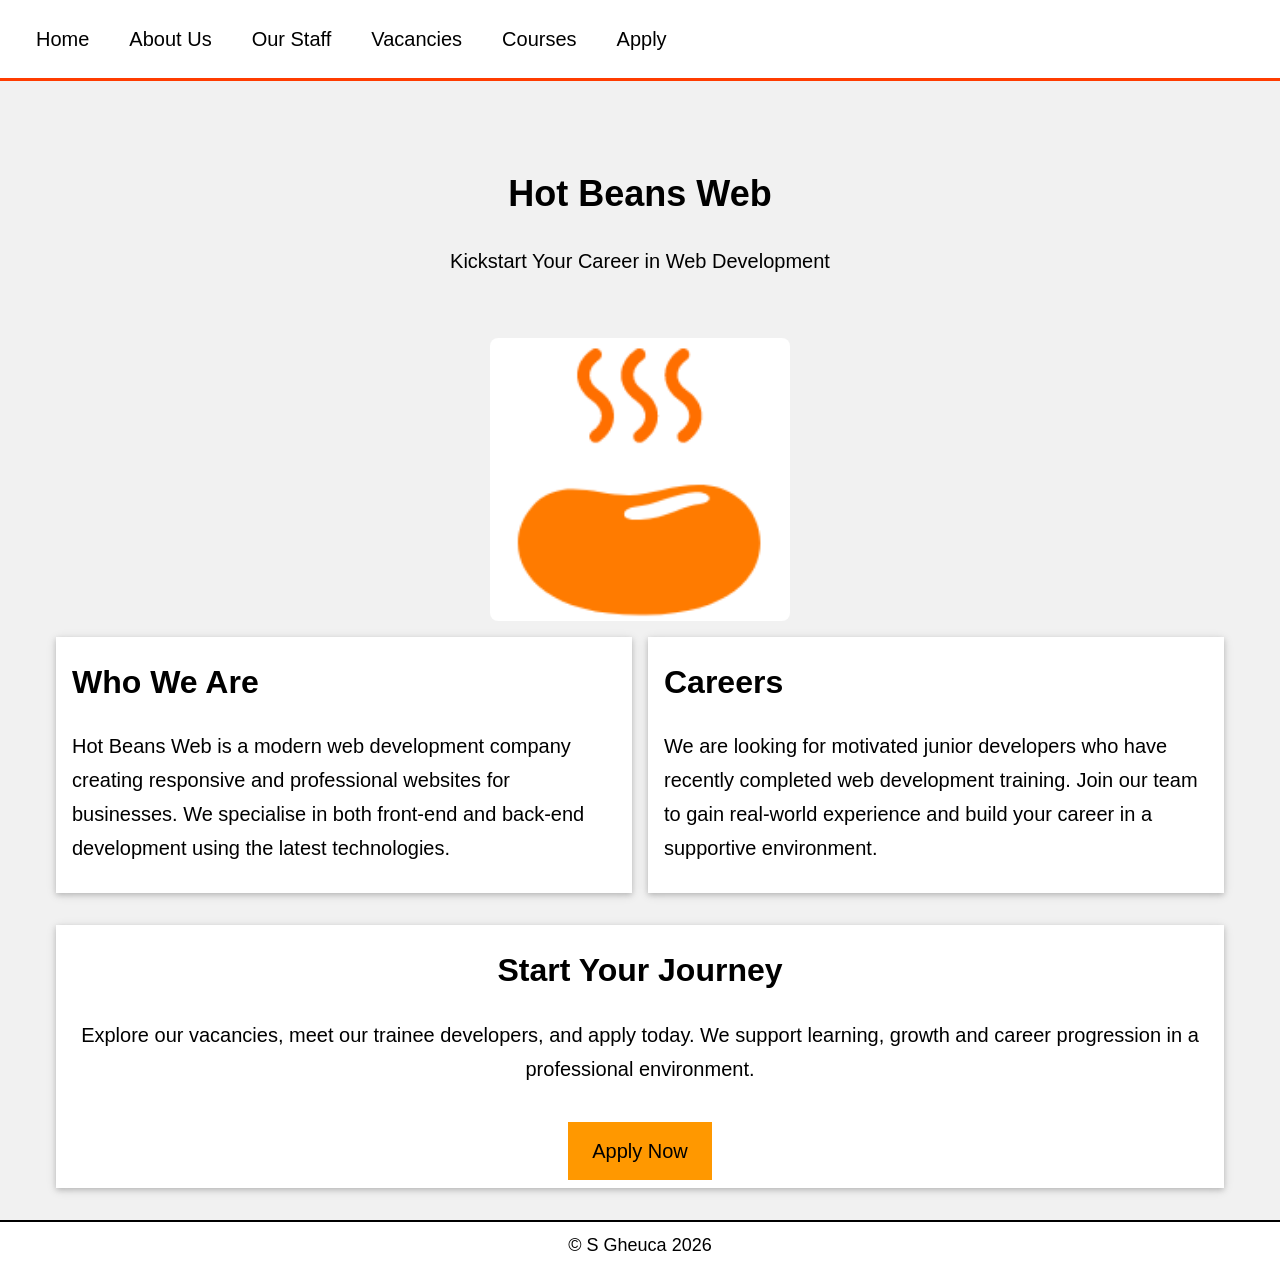
<file: index.html>
<!DOCTYPE html>
<html lang="en">
<head>
<meta charset="UTF-8">
<meta name="viewport" content="width=device-width, initial-scale=1.0">
<title>Hot Beans Web</title>

<link rel="stylesheet" href="https://www.w3schools.com/w3css/4/w3.css">
<link rel="stylesheet" href="styles.css">

</head>

<body class="w3-light-grey">


<nav class="w3-white">
<div class="w3-bar w3-center w3-padding">
<a href="index.html" class="w3-bar-item w3-button">Home</a>
<a href="AboutUs.html" class="w3-bar-item w3-button">About Us</a>
<a href="OurStaff.html" class="w3-bar-item w3-button">Our Staff</a>
<a href="Jobs.html" class="w3-bar-item w3-button">Vacancies</a>
<a href="Courses.html" class="w3-bar-item w3-button">Courses</a>
<a href="ApplicationForm.html" class="w3-bar-item w3-button">Apply</a>
</div>
</nav>


<div class="w3-content w3-padding-32" style="max-width:1200px">

<header class="w3-center">
<h1 class="w3-xxlarge">Hot Beans Web</h1>
<p>Kickstart Your Career in Web Development</p>
</header>


<div class="w3-center w3-margin-bottom">
<img src="Images/logo.png" 
     alt="Company Logo" 
     style="max-width:300px; width:100%; height:auto; border-radius:8px;">
</div>

<div class="w3-row-padding">


<div class="w3-col m6 s12">
<div class="w3-card w3-white w3-padding w3-margin-bottom">
<h2>Who We Are</h2>
<p>
Hot Beans Web is a modern web development company creating responsive and professional websites for businesses. 
We specialise in both front-end and back-end development using the latest technologies.
</p>
</div>
</div>


<div class="w3-col m6 s12">
<div class="w3-card w3-white w3-padding w3-margin-bottom">
<h2>Careers</h2>
<p>
We are looking for motivated junior developers who have recently completed web development training. 
Join our team to gain real-world experience and build your career in a supportive environment.
</p>
</div>
</div>


<div class="w3-col m12 w3-margin-top">
<div class="w3-card w3-white w3-padding w3-center">

<h2>Start Your Journey</h2>

<p>
Explore our vacancies, meet our trainee developers, and apply today. 
We support learning, growth and career progression in a professional environment.
</p>

<a href="ApplicationForm.html" 
   class="w3-button w3-orange w3-margin-top w3-padding-large">
   Apply Now
</a>

</div>
</div>

</div>
</div>

<!-- FOOTER -->
<footer class="w3-center w3-padding w3-white">
© S Gheuca 2026
</footer>

</body>
</html>
</file>
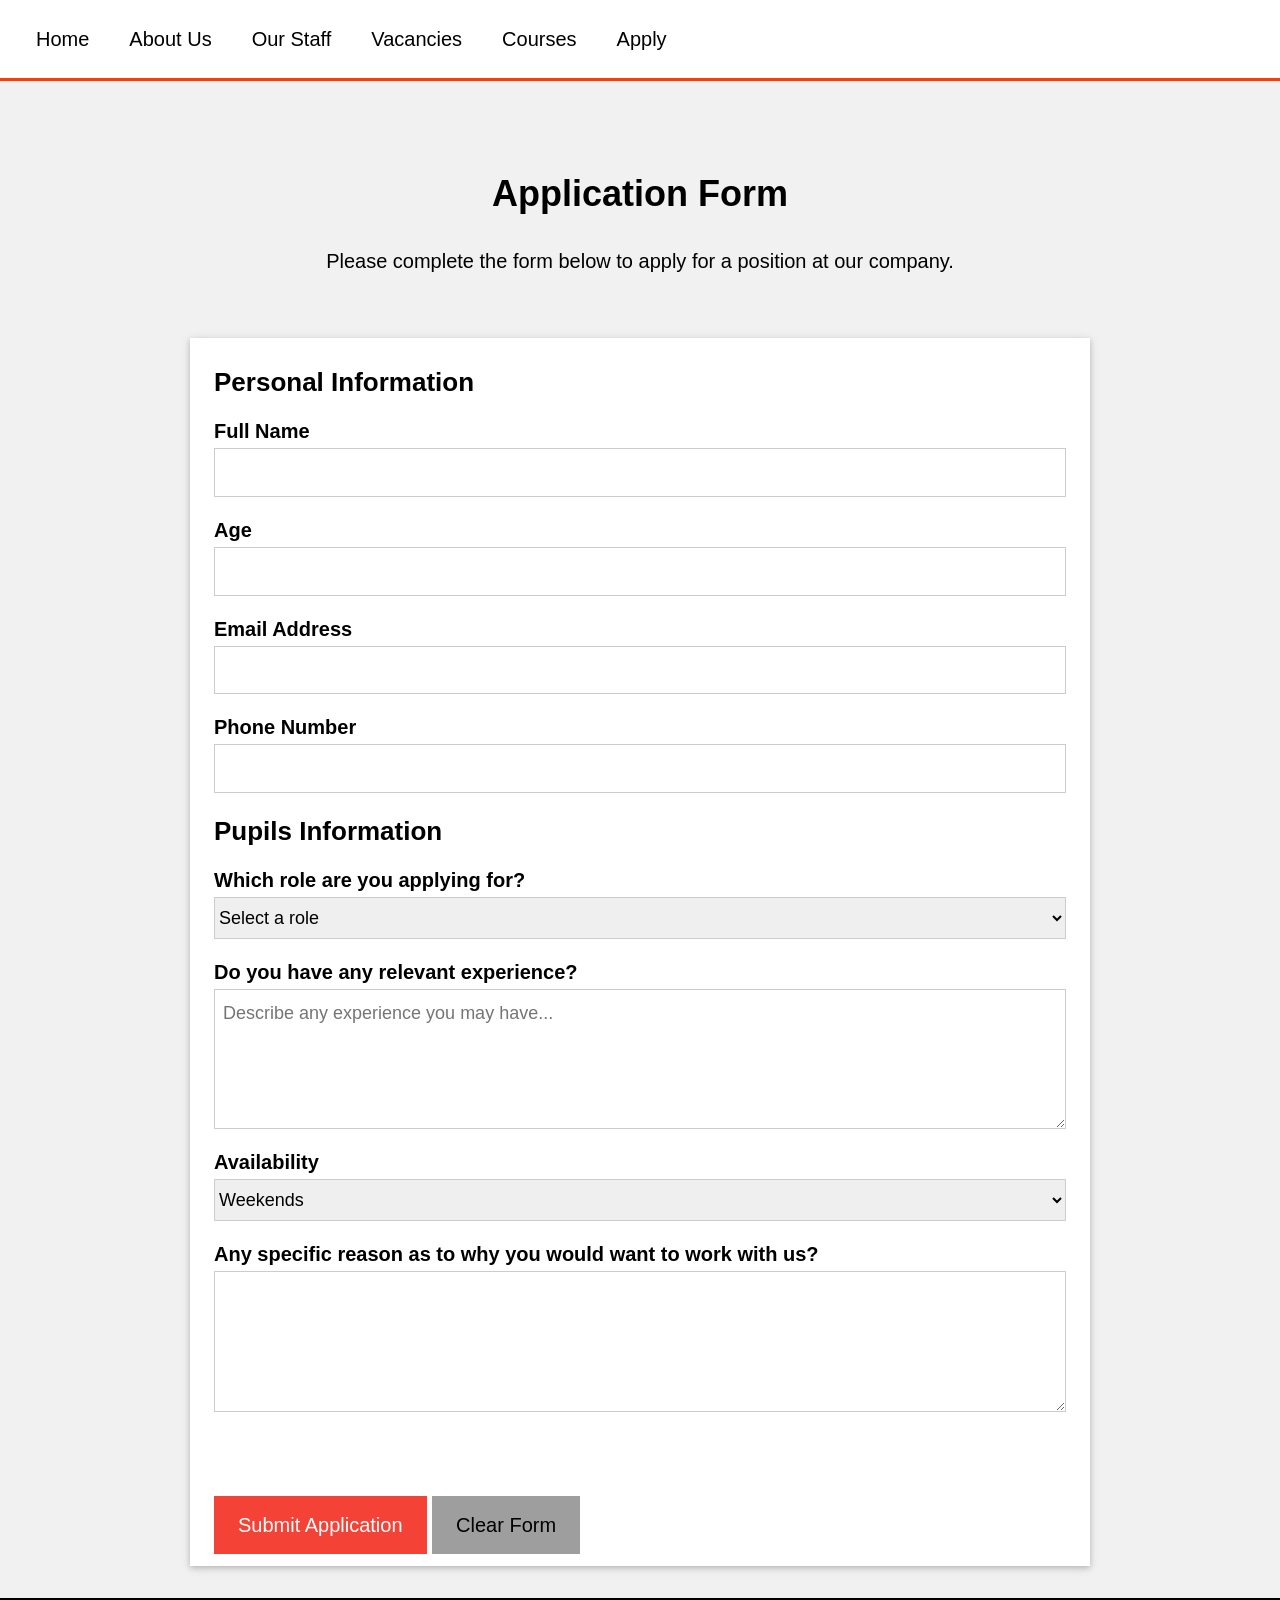
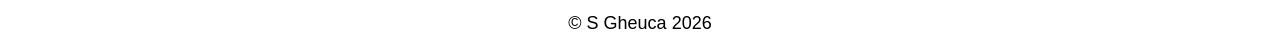
<file: ApplicationForm.html>
<!DOCTYPE html>
<html lang="en">
<head>
<meta charset="UTF-8">
<meta name="viewport" content="width=device-width, initial-scale=1.0">
<title>Applications</title>

<link rel="stylesheet" href="https://www.w3schools.com/w3css/4/w3.css">
<link rel="stylesheet" href="styles.css">

</head>

<body class="w3-light-grey">

<nav class="w3-white">
<div class="w3-bar w3-center w3-padding">
<a href="index.html" class="w3-bar-item w3-button">Home</a>
<a href="AboutUs.html" class="w3-bar-item w3-button">About Us</a>
<a href="OurStaff.html" class="w3-bar-item w3-button">Our Staff</a>
<a href="Jobs.html" class="w3-bar-item w3-button">Vacancies</a>
<a href="Courses.html" class="w3-bar-item w3-button">Courses</a>
<a href="ApplicationForm.html" class="w3-bar-item w3-button">Apply</a>
</div>
</nav>

<div class="w3-content w3-padding-32" style="max-width:900px">

<header class="w3-center">
<h1 class="w3-xxlarge">Application Form</h1>
<p>Please complete the form below to apply for a position at our company.</p>
</header>

<div class="w3-card w3-white w3-padding-large">

<form action="#" method="post">

<h3>Personal Information</h3>

<label>Full Name</label>
<input class="w3-input w3-border w3-margin-bottom" type="text" required>

<label>Age</label>
<input class="w3-input w3-border w3-margin-bottom" type="number" min="18" required>

<label>Email Address</label>
<input class="w3-input w3-border w3-margin-bottom" type="email" required>

<label>Phone Number</label>
<input class="w3-input w3-border w3-margin-bottom" type="tel">

<h3>Pupils Information</h3>

<label>Which role are you applying for?</label>
<select class="w3-select w3-border w3-margin-bottom" required>
<option value="" disabled selected>Select a role</option>
<option>Junior Web Developer</option>
<option>Front-End Developer</option>
</select>

<label>Do you have any relevant experience?</label>
<textarea class="w3-input w3-border w3-margin-bottom" rows="4" placeholder="Describe any experience you may have..."></textarea>

<label>Availability</label>
<select class="w3-select w3-border w3-margin-bottom">
<option>Weekends</option>
<option>Weekdays</option>
<option>Both</option>
<option>Part-Time</option>
</select>

<label>Any specific reason as to why you would want to work with us?</label>
<textarea class="w3-input w3-border w3-margin-bottom" rows="4"></textarea>

<br><br>

<button class="w3-button w3-red w3-padding-large" type="submit">
Submit Application
</button>

<button class="w3-button w3-grey w3-padding-large" type="reset">
Clear Form
</button>

</form>

</div>

</div>

<footer class="w3-center w3-padding w3-white">
© S Gheuca 2026
</footer>

</body>
</html>
</file>
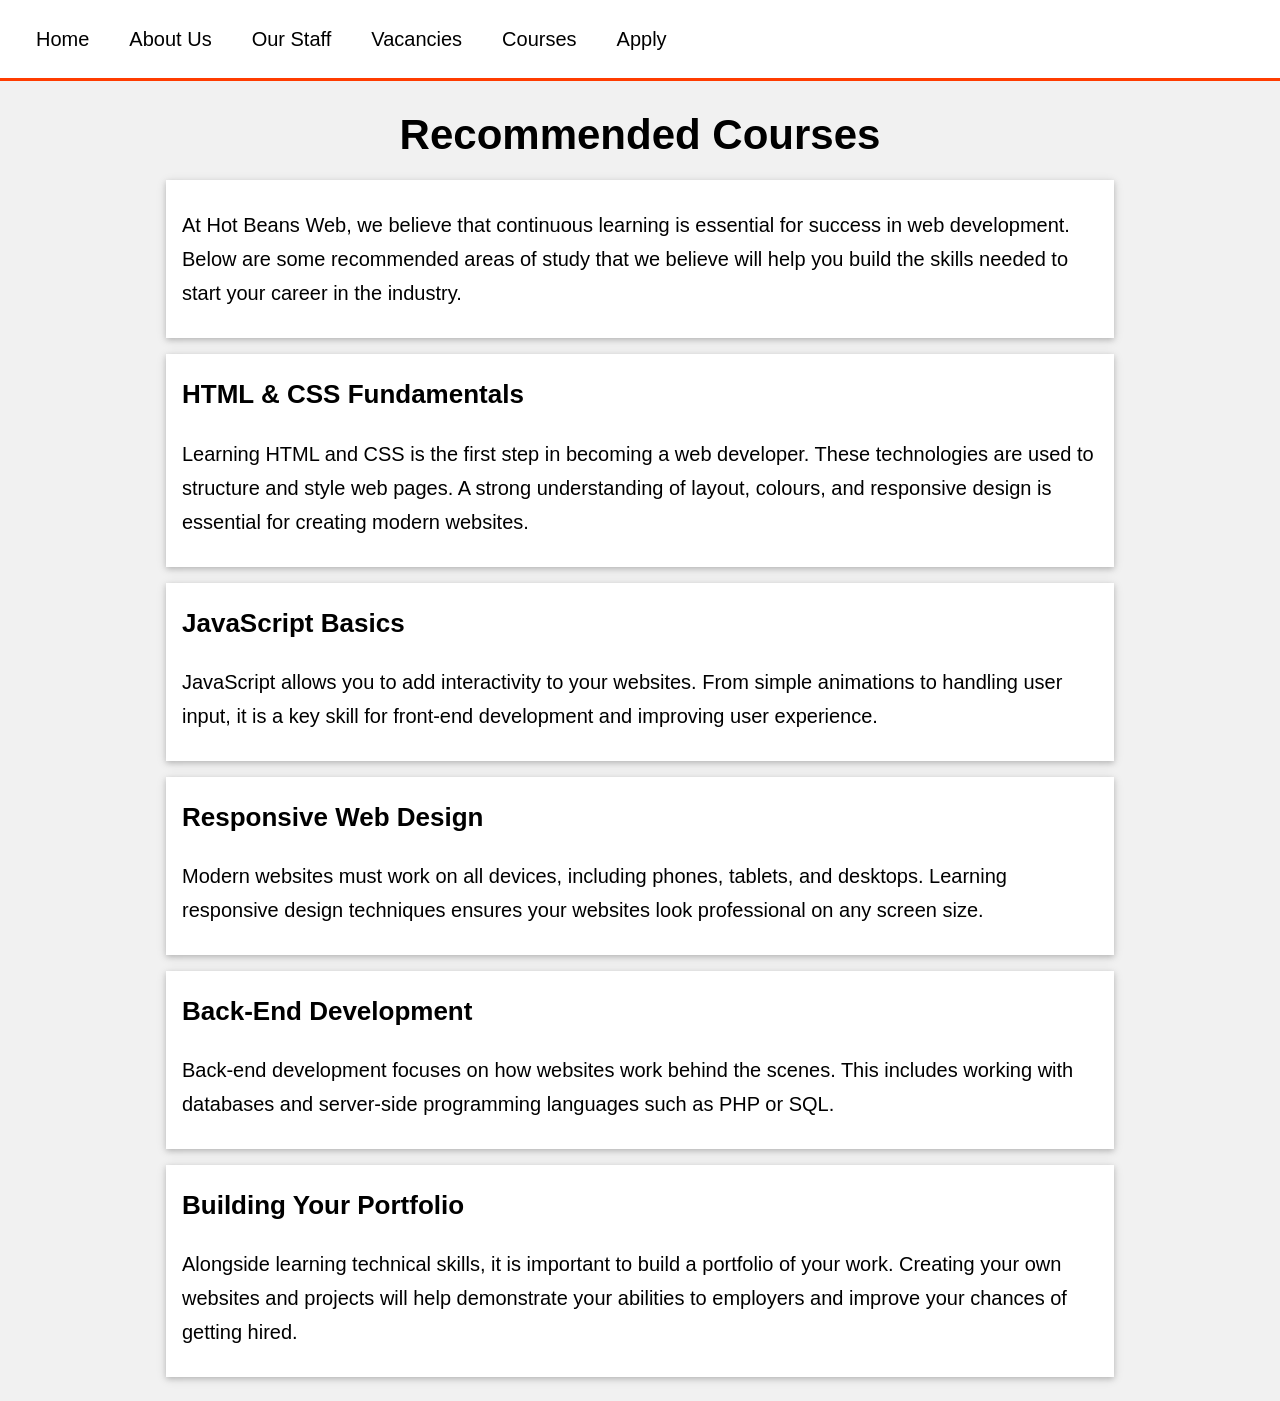
<file: Courses.html>
<!DOCTYPE html>
<html lang="en">
<head>
<meta charset="UTF-8">
<meta name="viewport" content="width=device-width, initial-scale=1.0">
<title>Hot Beans Web</title>

<link rel="stylesheet" href="https://www.w3schools.com/w3css/4/w3.css">

<link rel="stylesheet" href="styles.css">

</head>

<body class="w3-light-grey">

<nav class="w3-white">
<div class="w3-bar w3-center w3-padding">
<a href="index.html" class="w3-bar-item w3-button">Home</a>
<a href="AboutUs.html" class="w3-bar-item w3-button">About Us</a>
<a href="OurStaff.html" class="w3-bar-item w3-button">Our Staff</a>
<a href="Jobs.html" class="w3-bar-item w3-button">Vacancies</a>
<a href="Courses.html" class="w3-bar-item w3-button">Courses</a>
<a href="ApplicationForm.html" class="w3-bar-item w3-button">Apply</a>
</div>
</nav>

<div class="w3-content w3-padding">

  <h1 class="w3-center">Recommended Courses</h1>

  <!-- Intro -->
  <div class="w3-card w3-white w3-padding w3-margin-bottom">
    <p>
      At Hot Beans Web, we believe that continuous learning is essential for success in web development. 
      Below are some recommended areas of study that we believe will help you build the skills needed 
      to start your career in the industry.
    </p>
  </div>

 
  <div class="w3-card w3-white w3-padding w3-margin-bottom">
    <h3>HTML & CSS Fundamentals</h3>
    <p>
      Learning HTML and CSS is the first step in becoming a web developer. These technologies are used 
      to structure and style web pages. A strong understanding of layout, colours, and responsive design 
      is essential for creating modern websites.
    </p>
  </div>

  
  <div class="w3-card w3-white w3-padding w3-margin-bottom">
    <h3>JavaScript Basics</h3>
    <p>
      JavaScript allows you to add interactivity to your websites. From simple animations to handling 
      user input, it is a key skill for front-end development and improving user experience.
    </p>
  </div>


  <div class="w3-card w3-white w3-padding w3-margin-bottom">
    <h3>Responsive Web Design</h3>
    <p>
      Modern websites must work on all devices, including phones, tablets, and desktops. Learning 
      responsive design techniques ensures your websites look professional on any screen size.
    </p>
  </div>


  <div class="w3-card w3-white w3-padding w3-margin-bottom">
    <h3>Back-End Development</h3>
    <p>
      Back-end development focuses on how websites work behind the scenes. This includes working with 
      databases and server-side programming languages such as PHP or SQL.
    </p>
  </div>


  <div class="w3-card w3-white w3-padding w3-margin-bottom">
    <h3>Building Your Portfolio</h3>
    <p>
      Alongside learning technical skills, it is important to build a portfolio of your work. Creating 
      your own websites and projects will help demonstrate your abilities to employers and improve 
      your chances of getting hired.
    </p>
  </div>

</div>
</file>
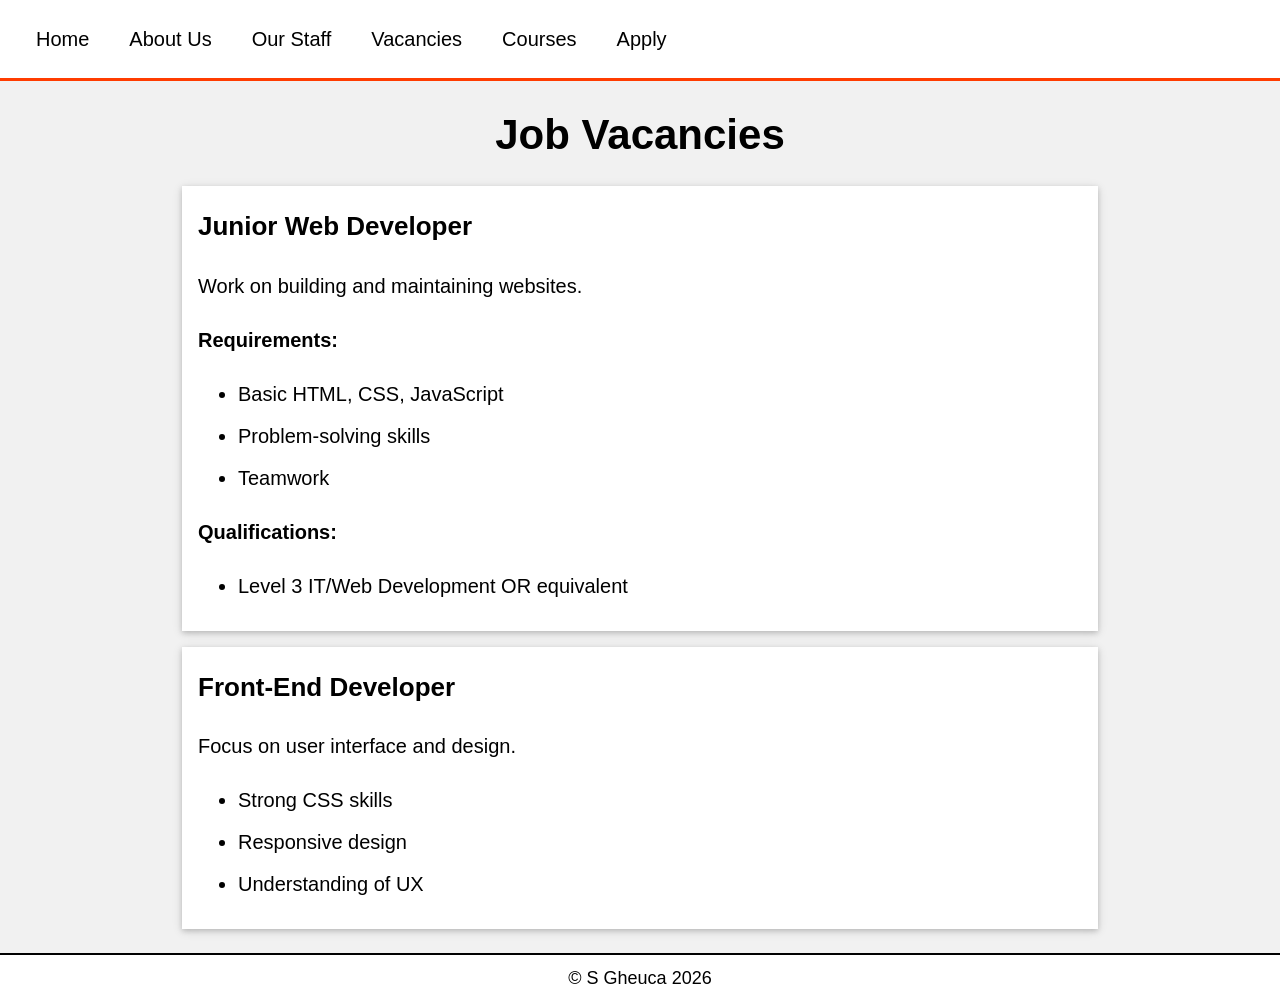
<file: Jobs.html>
<!DOCTYPE html>
<html lang="en">
<head>
<meta charset="UTF-8">
<meta name="viewport" content="width=device-width, initial-scale=1.0">
<title>Hot Beans Web</title>

<link rel="stylesheet" href="https://www.w3schools.com/w3css/4/w3.css">

<link rel="stylesheet" href="styles.css">

</head>

<body class="w3-light-grey">

<nav class="w3-white">
<div class="w3-bar w3-center w3-padding">
<a href="index.html" class="w3-bar-item w3-button">Home</a>
<a href="AboutUs.html" class="w3-bar-item w3-button">About Us</a>
<a href="OurStaff.html" class="w3-bar-item w3-button">Our Staff</a>
<a href="Jobs.html" class="w3-bar-item w3-button">Vacancies</a>
<a href="Courses.html" class="w3-bar-item w3-button">Courses</a>
<a href="ApplicationForm.html" class="w3-bar-item w3-button">Apply</a>
</div>
</nav>

<div class="w3-content w3-padding">

<h1 class="w3-center">Job Vacancies</h1>

<div class="w3-card w3-white w3-padding w3-margin">

<h3>Junior Web Developer</h3>
<p>Work on building and maintaining websites.</p>

<b>Requirements:</b>
<ul>
<li>Basic HTML, CSS, JavaScript</li>
<li>Problem-solving skills</li>
<li>Teamwork</li>
</ul>

<b>Qualifications:</b>
<ul>
<li>Level 3 IT/Web Development OR equivalent</li>
</ul>

</div>

<div class="w3-card w3-white w3-padding w3-margin">

<h3>Front-End Developer</h3>
<p>Focus on user interface and design.</p>

<ul>
<li>Strong CSS skills</li>
<li>Responsive design</li>
<li>Understanding of UX</li>
</ul>

</div>

</div>

<footer class="w3-center w3-padding w3-white">
© S Gheuca 2026
</footer>

</body>
</html>
</file>
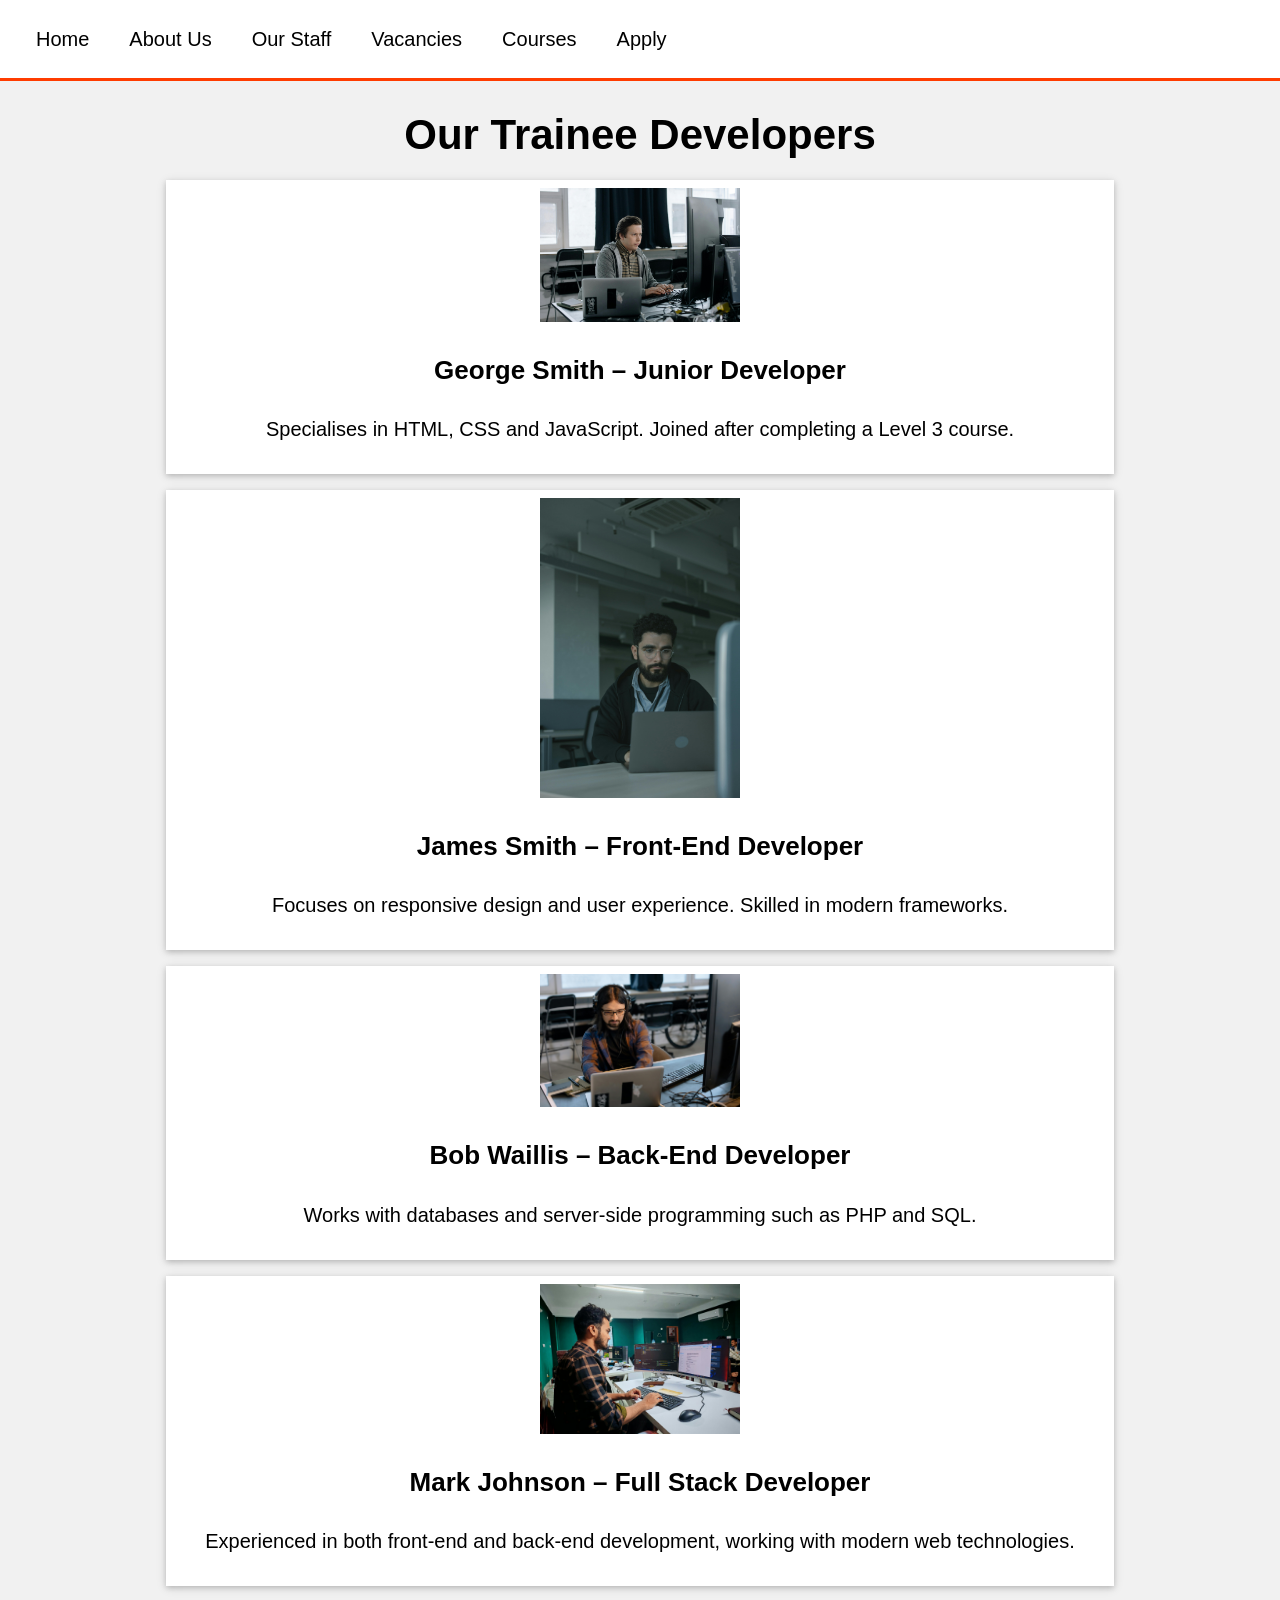
<file: OurStaff.html>
<!DOCTYPE html>
<html lang="en">
<head>
<meta charset="UTF-8">
<meta name="viewport" content="width=device-width, initial-scale=1.0">
<title>Hot Beans Web</title>

<link rel="stylesheet" href="https://www.w3schools.com/w3css/4/w3.css">

<link rel="stylesheet" href="styles.css">

</head>

<body class="w3-light-grey">

<nav class="w3-white">
<div class="w3-bar w3-center w3-padding">
<a href="index.html" class="w3-bar-item w3-button">Home</a>
<a href="AboutUs.html" class="w3-bar-item w3-button">About Us</a>
<a href="OurStaff.html" class="w3-bar-item w3-button">Our Staff</a>
<a href="Jobs.html" class="w3-bar-item w3-button">Vacancies</a>
<a href="Courses.html" class="w3-bar-item w3-button">Courses</a>
<a href="ApplicationForm.html" class="w3-bar-item w3-button">Apply</a>
</div>
</nav>

<div class="w3-content w3-padding">


  <h1 class="w3-center">Our Trainee Developers</h1>


  <div class="w3-card w3-white w3-padding w3-margin-bottom w3-center">
    <img src="Images/person1.jpg" class="w3-image w3-margin-bottom" style="max-width:200px;" alt="Person 1">
    <h3>George Smith – Junior Developer</h3>
    <p>Specialises in HTML, CSS and JavaScript. Joined after completing a Level 3 course.</p>
  </div>


  <div class="w3-card w3-white w3-padding w3-margin-bottom w3-center">
    <img src="Images/person2.jpg" class="w3-image w3-margin-bottom" style="max-width:200px;" alt="Person 2">
    <h3>James Smith – Front-End Developer</h3>
    <p>Focuses on responsive design and user experience. Skilled in modern frameworks.</p>
  </div>

  
  <div class="w3-card w3-white w3-padding w3-margin-bottom w3-center">
    <img src="Images/person3.jpg" class="w3-image w3-margin-bottom" style="max-width:200px;" alt="Person 3">
    <h3>Bob Waillis – Back-End Developer</h3>
    <p>Works with databases and server-side programming such as PHP and SQL.</p>
  </div>

  
  <div class="w3-card w3-white w3-padding w3-margin-bottom w3-center">
    <img src="Images/person4.jpg" class="w3-image w3-margin-bottom" style="max-width:200px;" alt="Person 4">
    <h3>Mark Johnson – Full Stack Developer</h3>
    <p>Experienced in both front-end and back-end development, working with modern web technologies.</p>
  </div>

</div>
</file>
<file: styles.css>
body {
  font-family: Arial, sans-serif;
}

nav {
  border-bottom: 3px solid #ff3c00;
}

nav a:hover {
  background-color: #ff3c00 !important;
  color: white !important;
}

header {
  padding: 40px 0;
}

footer {
  border-top: 2px solid #000;
}
body {
    font-size: 20px;
    line-height: 1.7;
}


.w3-bar .w3-button {
    font-size: 20px;
    padding: 14px 20px;
}


h1 {
    font-size: 42px !important;
    font-weight: bold;
}


h2 {
    font-size: 32px !important;
    font-weight: bold;
}


h3 {
    font-size: 26px !important;
    font-weight: bold;
}


p {
    font-size: 20px;
}


li {
    font-size: 20px;
    margin-bottom: 8px;
}


label {
    font-size: 20px;
    font-weight: bold;
}


input,
textarea,
select {
    font-size: 18px !important;
}


button,
.w3-button {
    font-size: 20px !important;
}


footer {
    font-size: 18px;
}
</file>
